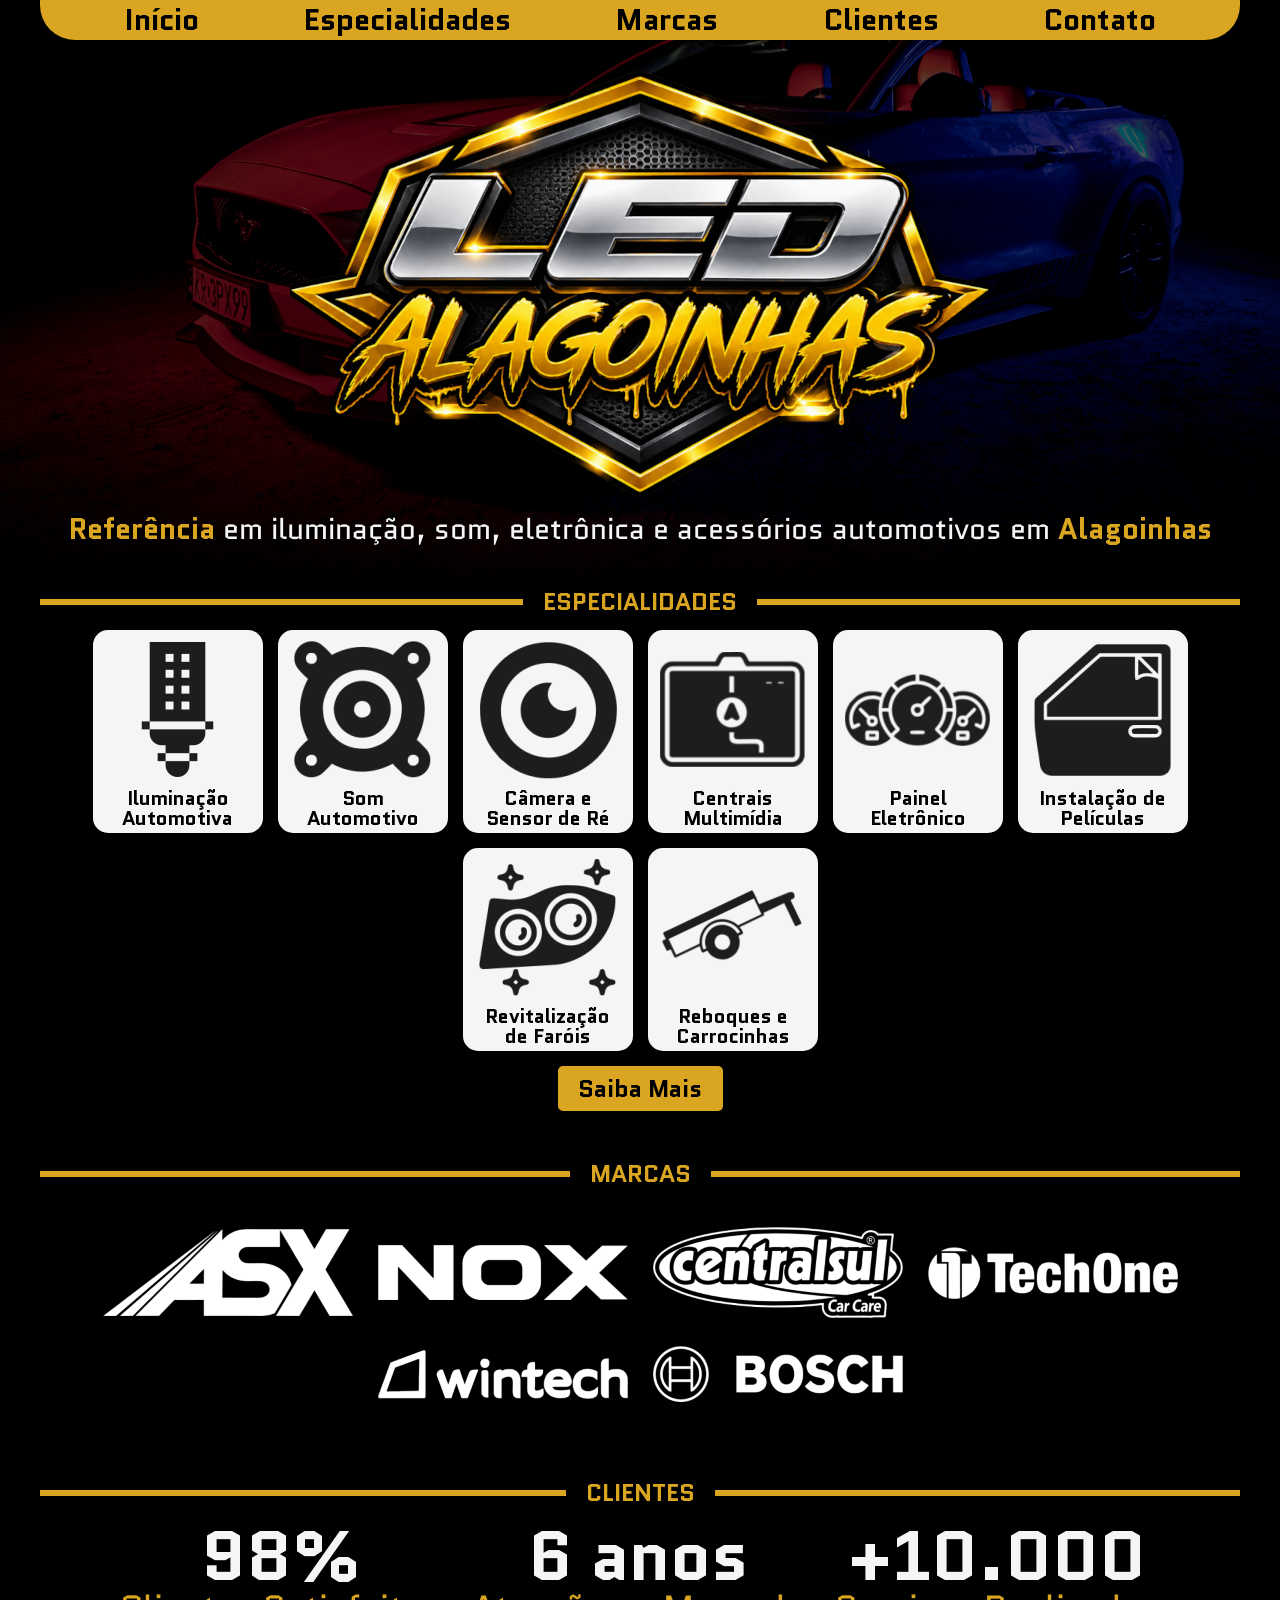
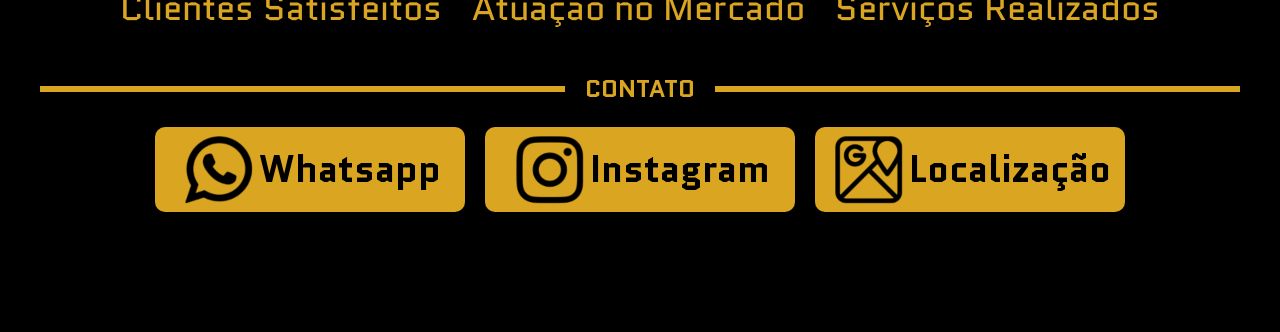
<file: index.html>
<!DOCTYPE html>
<html lang="pt-br">
<head>
    <meta charset="UTF-8">
    <meta name="viewport" content="width=device-width, initial-scale=1.0">
    <title>LED Alagoinhas</title>
    <link rel="shortcut icon" href="favicon.ico" type="image/x-icon">
    <link rel="stylesheet" href="reset.css">
    <link rel="stylesheet" href="style.css">
    <link rel="stylesheet" href="https://fonts.googleapis.com/css2?family=Material+Symbols+Outlined:opsz,wght,FILL,GRAD@20..48,100..700,0..1,-50..200&icon_names=menu,thumb_up" />
</head>
<body>
    <header class="site-header">
        <nav class="site-header__menu-desktop">
            <li><a href="index.html" class="site-header__menu-desktop__link">Início</a></li>
            <li><a href="especialidades.html" class="site-header__menu-desktop__link">Especialidades</a></li>
            <li><a href="marcas.html" class="site-header__menu-desktop__link">Marcas</a></li>
            <li><a href="clientes.html" class="site-header__menu-desktop__link">Clientes</a></li>
            <li><a href="contato.html" class="site-header__menu-desktop__link">Contato</a></li>
        </nav>
        <input type="checkbox" id="menu-toggle" class="menu-checkbox">
        <label for="menu-toggle" class="site-header__menu-label">
            <span class="material-symbols-outlined" id="site-header__menu-icon">menu</span>
        </label>
        <nav class="site-header__menu">
            <label for="menu-toggle" class="site-header__close-btn">×</label>
            <li><a href="index.html" class="site-header__menu__link">Início</a></li>
            <li><a href="especialidades.html" class="site-header__menu__link">Especialidades</a></li>
            <li><a href="marcas.html" class="site-header__menu__link">Marcas</a></li>
            <li><a href="clientes.html" class="site-header__menu__link">Clientes</a></li>
            <li><a href="contato.html" class="site-header__menu__link">Contato</a></li>
        </nav>
        <picture class="site-header__logo">
            <source media="(min-width: 768px)" srcset="assets/logo-tablet.png">
            <img src="assets/logo-celular.png" alt="Logo da LED Alagoinhas">
        </picture>
        <p class="site-header__text"><strong>Referência</strong> em iluminação, som, eletrônica e acessórios automotivos em <strong>Alagoinhas</strong></p>
    </header>
    <section class="specialties">
        <div class="container-title">
                <hr><h2 class="specialties_title">ESPECIALIDADES</h2><hr>
        </div>
        <div class="specialties__container-cards">
            <article class="specialties__card">
                <img class="specialties__card-icon" src="assets/led.png" alt="Lâmpada LED">
                <p class="specialties__card-texto">Iluminação</br>Automotiva</p>
            </article>
            <article class="specialties__card">
                <img class="specialties__card-icon" src="assets/som.png" alt="Alto-falante">
                <p class="specialties__card-texto">Som</br>Automotivo</p>
            </article>
            <article class="specialties__card">
                <img class="specialties__card-icon" src="assets/camera.png" alt="Lente de Câmera">
                <p class="specialties__card-texto">Câmera e</br>Sensor de Ré</p>
            </article>
            <article class="specialties__card">
                <img class="specialties__card-icon" src="assets/multimidia.png" alt="GPS Central Multimídia">
                <p class="specialties__card-texto">Centrais</br>Multimídia</p>
            </article>
            <article class="specialties__card">
                <img class="specialties__card-icon" src="assets/painel.png" alt="Painel Automotivo">
                <p class="specialties__card-texto">Painel</br>Eletrônico</p>
            </article>
            <article class="specialties__card">
                <img class="specialties__card-icon" src="assets/vidro.png" alt="Vidro lateral com película">
                <p class="specialties__card-texto">Instalação de</br>Películas</p>
            </article>
            <article class="specialties__card">
                <img class="specialties__card-icon" src="assets/farol.png" alt="Farol de Carro">
                <p class="specialties__card-texto">Revitalização</br>de Faróis</p>
            </article>
            <article class="specialties__card">
                <img class="specialties__card-icon" src="assets/carrocinha.png" alt="Reboque Automotivo">
                <p class="specialties__card-texto">Reboques e</br>Carrocinhas</p>
            </article>
        </div>
        <button class="specialties__button button-more"><a href="especialidades.html">Saiba Mais</a></button>
    </section>
    <section class="brands">
        <div class="container-title">
            <hr><h2 class="brands__title">MARCAS</h2><hr>
        </div>
        <div class="brands__container-logos">
            <a href="https://asx.com.br/" target="_blank" title="Ir ao site da ASX">
                <img class="brands__logo" src="assets/asx.png" alt="Logo da ASX" class="brands__logo">
            </a>
            <a href="https://www.instagram.com/noxledautomotivo/" target="_blank" title="Ir ao Instagram da NOX">
                <img class="brands__logo" src="assets/nox.png" alt="Logo da NOX" class="brands__logo">
            </a>
            <a href="https://centralsulquimica.com.br/" target="_blank" title="Ir ao site da CentralSul">
                <img class="brands__logo" src="assets/centralsul.png" alt="Logo da CentralSul" class="brands__logo">
            </a>
            <a href="https://techone.com.br/" target="_blank" title="Ir ao site da TechOne">
                <img class="brands__logo" src="assets/techone.png" alt="Logo da TechOne" class="brands__logo">
            </a>
            <a href="https://wintechimports.com/" target="_blank" title="Ir ao site da Wintech">
                <img class="brands__logo" src="assets/wintech.png" alt="Logo da Wintech" class="brands__logo">
            </a>
            <a href="https://www.bosch.com.br/" target="_blank" title="Ir ao site da Bosch Brasil">
                <img class="brands__logo" src="assets/bosch.png" alt="Logo da Bosch" class="brands__logo">
            </a>
        </div>
    </section>
    <section class="clients">
        <div class="container-title">
            <hr><h2 class="clients_title">CLIENTES</h2><hr>
        </div>
        <div class="clients__container-cards">
            <article class="clients__card">
                    <span class="clients__number">98%</span>
                    <p class="clients__text">Clientes Satisfeitos</p>
            </article>
            <article class="clients__card">
                    <span class="clients__number">6 anos</span>
                    <p class="clients__text">Atuação no Mercado</p>
            </article>
            <article class="clients__card">
                    <span class="clients__number">+10.000</span>
                    <p class="clients__text">Serviços Realizados</p>
            </article>
        </div>      
    </section>
    <section class="contact">
        <div class="container-title">
            <hr><h2 class="contact_title">CONTATO</h2><hr>
        </div>
        <div class="contact__container-cards">
            <a class="contact__link" href="https://wa.me/5575983325971?text=Olá,%20gostaria%20de%20saber%20o%20valor%20de%20um%20produto/serviço!" alt="Fale conosco no Whatsapp" target="_blank">
                <article class="contact__card">
                    <img class="contact__icon" src="assets/whatsapp.png">
                    <p class="contact__text">Whatsapp</p>
                </article>
            </a>
            <a class="contact__link" href="https://www.instagram.com/ledalagoinhas/" alt="Acesso nosso Instagram" target="_blank">
                <article class="contact__card">
                    <img class="contact__icon" src="assets/instagram.png">
                    <p class="contact__text">Instagram</p>
                </article>
            </a>
            <a class="contact__link" href="https://maps.app.goo.gl/2jc26yun7DeWSofZ9" alt="Veja como chegar à nossa loja" target="_blank">
                <article class="contact__card">
                    <img class="contact__icon" src="assets/google-maps.png" >
                    <p class="contact__text">Localização</p>
                </article>
            </a>
        </div>
    </section>
</body>
</html>
</file>
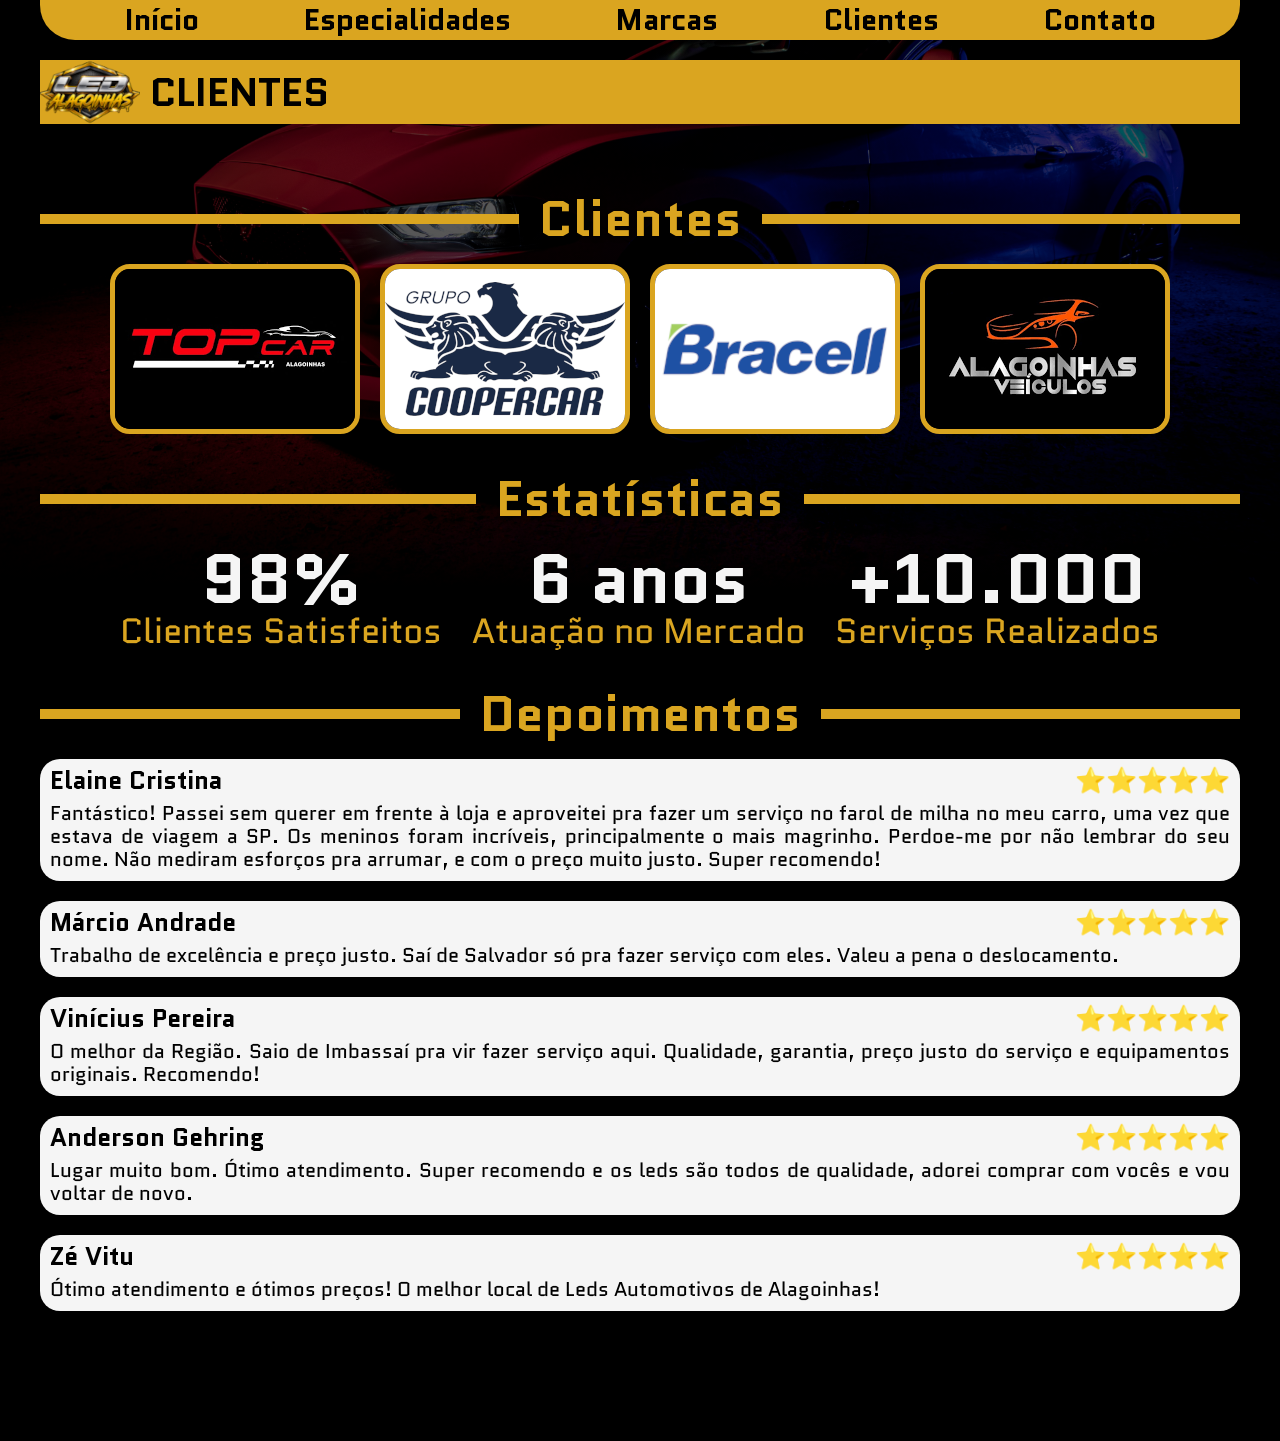
<file: clientes.html>
<!DOCTYPE html>
<html lang="pt-br">
<head>
    <meta charset="UTF-8">
    <meta name="viewport" content="width=device-width, initial-scale=1.0">
    <title>LED Alagoinhas</title>
    <link rel="shortcut icon" href="favicon.ico" type="image/x-icon">
    <link rel="stylesheet" href="reset.css">
    <link rel="stylesheet" href="style.css">
    <link rel="stylesheet" href="clients.css">
    <link rel="stylesheet" href="https://fonts.googleapis.com/css2?family=Material+Symbols+Outlined:opsz,wght,FILL,GRAD@20..48,100..700,0..1,-50..200&icon_names=menu,thumb_up" />
</head>
<body>
    <header class="site-header">
        <nav class="site-header__menu-desktop">
            <li><a href="index.html" class="site-header__menu-desktop__link">Início</a></li>
            <li><a href="especialidades.html" class="site-header__menu-desktop__link">Especialidades</a></li>
            <li><a href="marcas.html" class="site-header__menu-desktop__link">Marcas</a></li>
            <li><a href="clientes.html" class="site-header__menu-desktop__link">Clientes</a></li>
            <li><a href="contato.html" class="site-header__menu-desktop__link">Contato</a></li>
        </nav>
        <input type="checkbox" id="menu-toggle" class="menu-checkbox">
        <label for="menu-toggle" class="site-header__menu-label">
            <span class="material-symbols-outlined" id="site-header__menu-icon" style="color: black;text-shadow: none">menu</span>
        </label>
        <nav class="site-header__menu">
            <label for="menu-toggle" class="site-header__close-btn">×</label>
            <li><a href="index.html" class="site-header__menu__link">Início</a></li>
            <li><a href="especialidades.html" class="site-header__menu__link">Especialidades</a></li>
            <li><a href="marcas.html" class="site-header__menu__link">Marcas</a></li>
            <li><a href="clientes.html" class="site-header__menu__link">Clientes</a></li>
            <li><a href="contato.html" class="site-header__menu__link">Contato</a></li>
        </nav>
        <div class="site-header__nav-title">
            <img class="site-header__logo-mini.png" src="assets/logo-mini.png" alt="Logo da LED Alagoinhas">
            <h1>CLIENTES</h1>
        </div>
    </header>
    <section class="clients">
        <div class="clients__title-container">
            <hr><h2>Clientes</h2><hr>
        </div>
        <div class="clients__logo-container">
            <img class="clients__logo" alt="Logo da Top Car Alagoinhas" src="assets/topcar.png">
            <img class="clients__logo" alt="Logo do Grupo Coopercar" src="assets/coopercar.png">
            <img class="clients__logo" alt="Logo da Bracell" src="assets/bracell.png">
            <img class="clients__logo" alt="Logo da Alagoinhas Veículos" src="assets/alagoinhas-veiculos.png">
        </div>
        <div class="clients__title-container">
            <hr><h2>Estatísticas</h2><hr>
        </div>
        <div class="clients__container-cards">
            <article class="clients__card">
                    <span class="clients__number">98%</span>
                    <p class="clients__text">Clientes Satisfeitos</p>
            </article>
            <article class="clients__card">
                    <span class="clients__number">6 anos</span>
                    <p class="clients__text">Atuação no Mercado</p>
            </article>
            <article class="clients__card">
                    <span class="clients__number">+10.000</span>
                    <p class="clients__text">Serviços Realizados</p>
            </article>
        </div>
        <div class="clients__title-container">
            <hr><h2>Depoimentos</h2><hr>
        </div>
        <div class="testimonial__container">
            <div class="testimonial__card">
                <div class="testimonial__card-title">
                    <h3>Elaine Cristina</h3>
                    <p>⭐⭐⭐⭐⭐</p>
                </div>
                <p>Fantástico! Passei sem querer em frente à loja e aproveitei pra fazer um serviço no farol de milha no meu carro, uma vez que estava de viagem a SP. Os meninos foram incríveis, principalmente o mais magrinho. Perdoe-me por não lembrar do seu nome. Não mediram esforços pra arrumar, e com o preço muito justo. Super recomendo!</p>
            </div>
            <div class="testimonial__card">
                <div class="testimonial__card-title">
                    <h3>Márcio Andrade</h3>
                    <p>⭐⭐⭐⭐⭐</p>
                </div>
                <p>Trabalho de excelência e preço justo. Saí de Salvador só pra fazer serviço com eles. Valeu a pena o deslocamento.</p>
            </div>
            <div class="testimonial__card">
                <div class="testimonial__card-title">
                    <h3>Vinícius Pereira</h3>
                    <p>⭐⭐⭐⭐⭐</p>
                </div>
                <p>O melhor da Região. Saio de Imbassaí pra vir fazer serviço aqui. Qualidade, garantia, preço justo do serviço e equipamentos originais. Recomendo!</p>
            </div>
            <div class="testimonial__card">
                <div class="testimonial__card-title">
                    <h3>Anderson Gehring</h3>
                    <p>⭐⭐⭐⭐⭐</p>
                </div>
                <p>Lugar muito bom. Ótimo atendimento. Super recomendo e os leds são todos de qualidade, adorei comprar com vocês e vou voltar de novo.</p>
            </div>
            <div class="testimonial__card">
                <div class="testimonial__card-title">
                    <h3>Zé Vitu</h3>
                    <p>⭐⭐⭐⭐⭐</p>
                </div>
                <p>Ótimo atendimento e ótimos preços! O melhor local de Leds Automotivos de Alagoinhas!</p>
            </div>
        </div>
    </section>
</body>
</html>
</file>
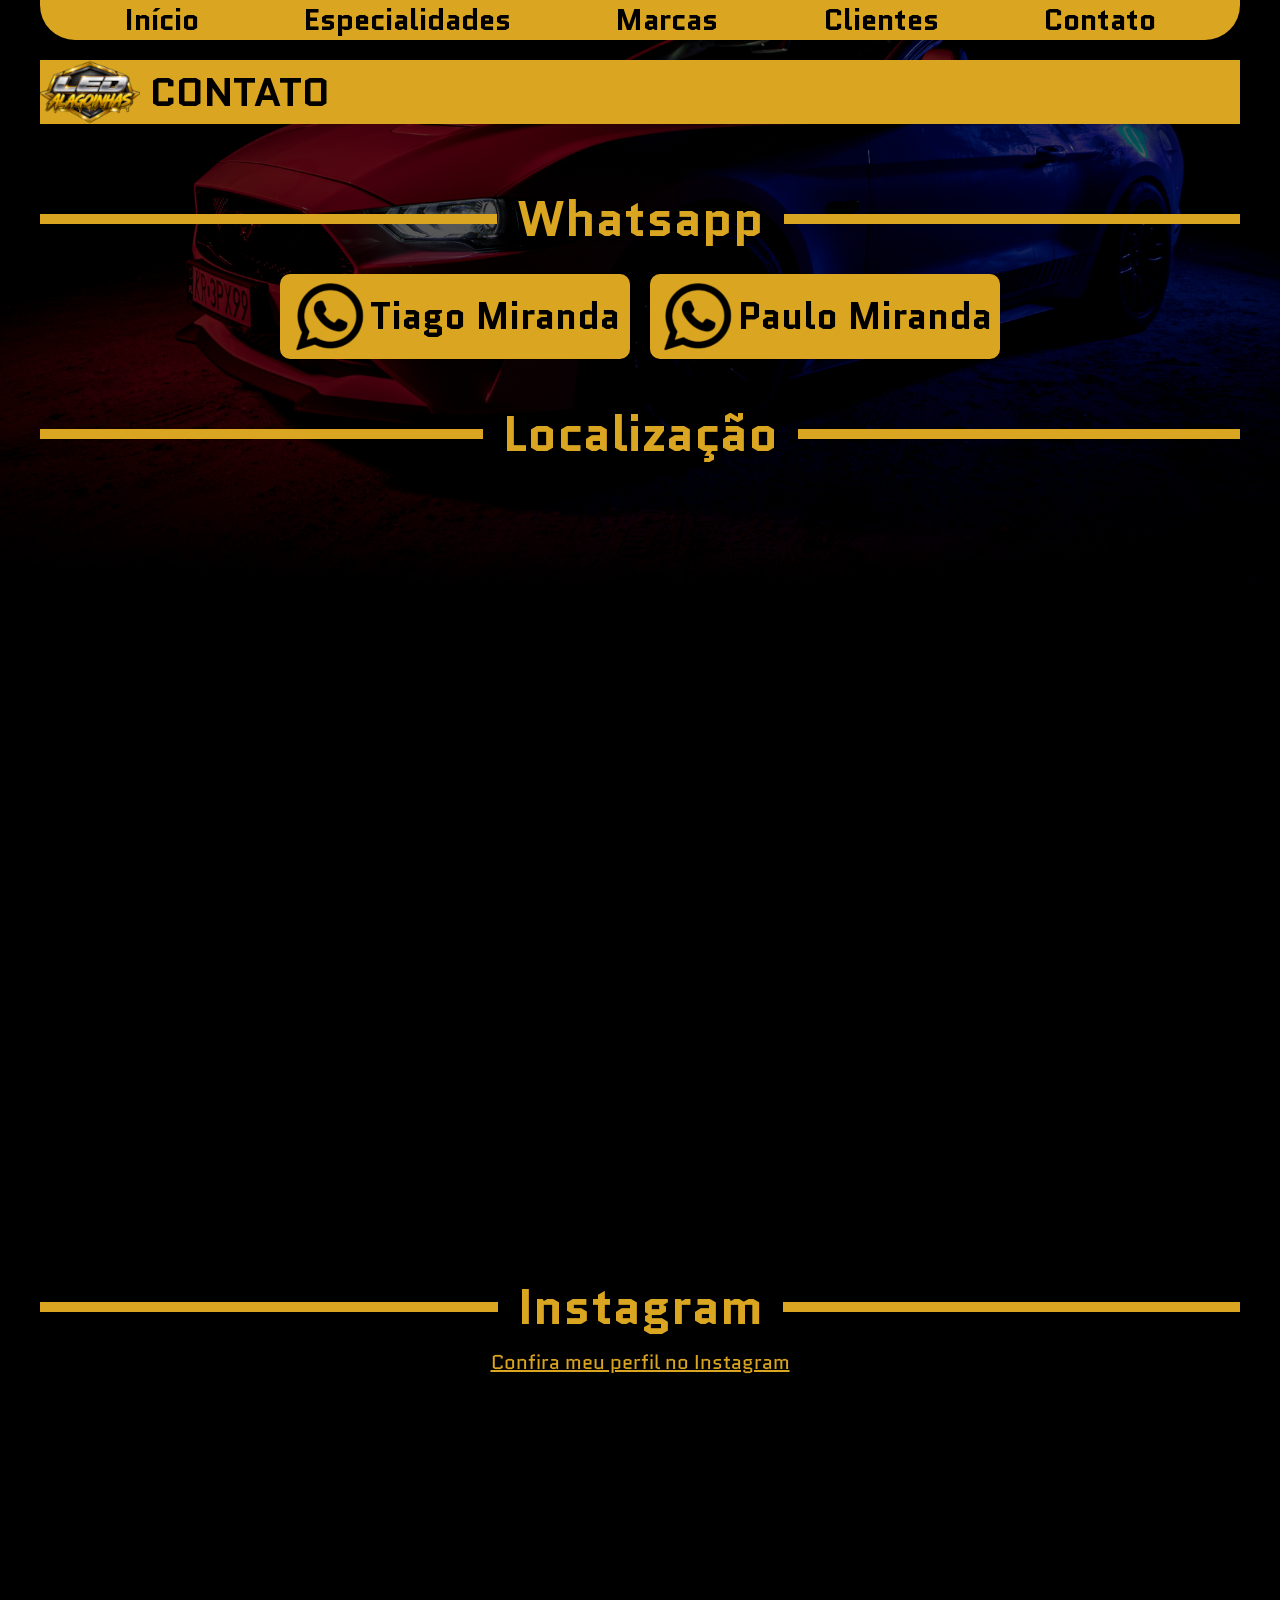
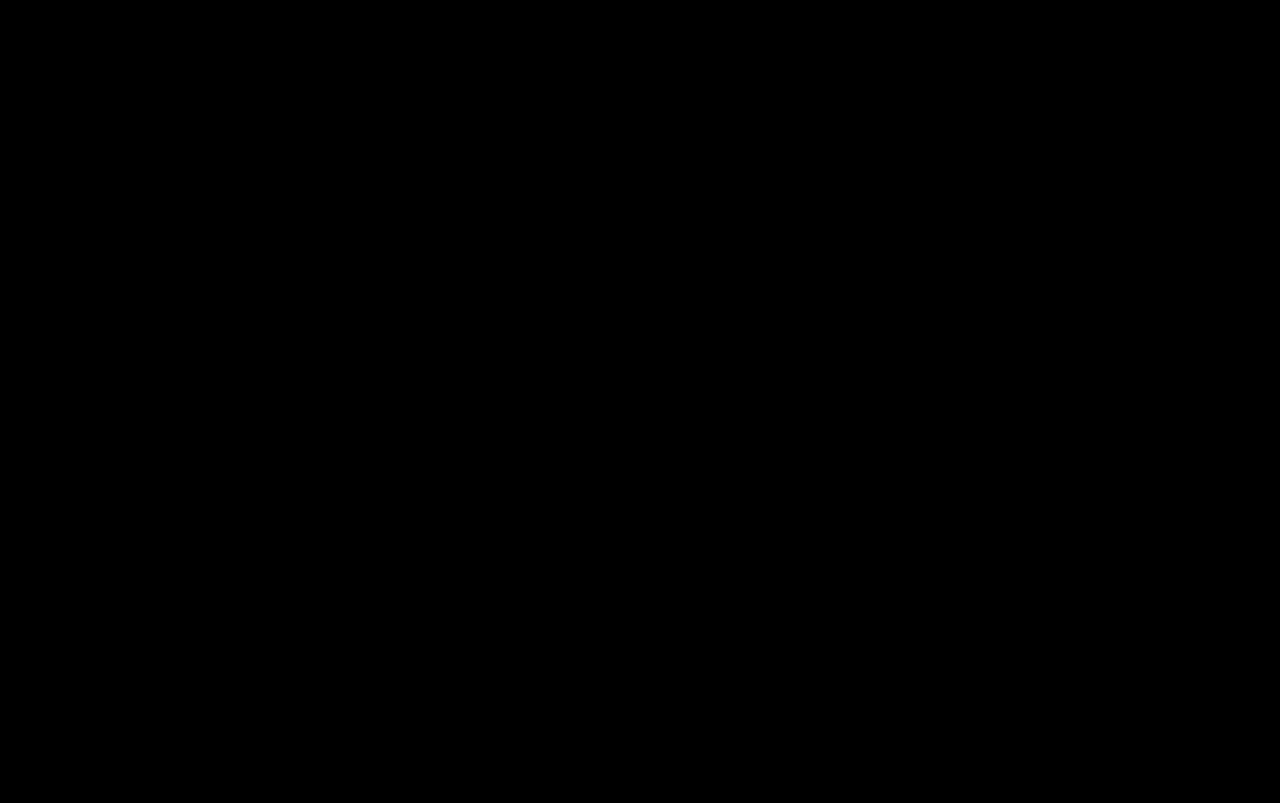
<file: contato.html>
<!DOCTYPE html>
<html lang="pt-br">
<head>
    <meta charset="UTF-8">
    <meta name="viewport" content="width=device-width, initial-scale=1.0">
    <title>LED Alagoinhas</title>
    <link rel="shortcut icon" href="favicon.ico" type="image/x-icon">
    <link rel="stylesheet" href="reset.css">
    <link rel="stylesheet" href="style.css">
    <link rel="stylesheet" href="contact.css">
    <link rel="stylesheet" href="https://fonts.googleapis.com/css2?family=Material+Symbols+Outlined:opsz,wght,FILL,GRAD@20..48,100..700,0..1,-50..200&icon_names=menu,thumb_up" />
</head>
<body>
    <header class="site-header">
        <nav class="site-header__menu-desktop">
            <li><a href="index.html" class="site-header__menu-desktop__link">Início</a></li>
            <li><a href="especialidades.html" class="site-header__menu-desktop__link">Especialidades</a></li>
            <li><a href="marcas.html" class="site-header__menu-desktop__link">Marcas</a></li>
            <li><a href="clientes.html" class="site-header__menu-desktop__link">Clientes</a></li>
            <li><a href="contato.html" class="site-header__menu-desktop__link">Contato</a></li>
        </nav>
        <input type="checkbox" id="menu-toggle" class="menu-checkbox">
        <label for="menu-toggle" class="site-header__menu-label">
            <span class="material-symbols-outlined" id="site-header__menu-icon" style="color: black;text-shadow: none">menu</span>
        </label>
        <nav class="site-header__menu">
            <label for="menu-toggle" class="site-header__close-btn">×</label>
            <li><a href="index.html" class="site-header__menu__link">Início</a></li>
            <li><a href="especialidades.html" class="site-header__menu__link">Especialidades</a></li>
            <li><a href="marcas.html" class="site-header__menu__link">Marcas</a></li>
            <li><a href="clientes.html" class="site-header__menu__link">Clientes</a></li>
            <li><a href="contato.html" class="site-header__menu__link">Contato</a></li>
        </nav>
        <div class="site-header__nav-title">
            <img class="site-header__logo-mini.png" src="assets/logo-mini.png" alt="Logo da LED Alagoinhas">
            <h1>CONTATO</h1>
        </div>
    </header>
    <section class="contact">
        <div class="contact__title-container">
            <hr><h2>Whatsapp</h2><hr>
        </div>
        <div class="contact__whatsapp">
            <a class="contact__link" href="https://wa.me/5575983325971?text=Olá,%20gostaria%20de%20saber%20o%20valor%20de%20um%20produto/serviço!" alt="Fale conosco no Whatsapp" target="_blank">
                <article class="contact__card">
                    <img class="contact__icon" src="assets/whatsapp.png">
                    <p class="contact__text">Tiago Miranda</p>
                </article>
            </a>
            <a class="contact__link" href="https://wa.me/5575982662175?text=Olá,%20gostaria%20de%20saber%20o%20valor%20de%20um%20produto/serviço!" alt="Fale conosco no Whatsapp" target="_blank">
                <article class="contact__card">
                    <img class="contact__icon" src="assets/whatsapp.png">
                    <p class="contact__text">Paulo Miranda</p>
                </article>
            </a>
        </div>
        <div class="contact__title-container">
            <hr><h2>Localização</h2><hr>
        </div>
        <div class="contact__map">
            <iframe src="https://www.google.com/maps/embed?pb=!1m18!1m12!1m3!1d3900.5028909093026!2d-38.419055324937375!3d-12.14612738809847!2m3!1f0!2f0!3f0!3m2!1i1024!2i768!4f13.1!3m3!1m2!1s0x716bdbceedd6cc1%3A0x8c4f8985d5bc285c!2sLED%20Alagoinhas%20-%20Equipadora!5e0!3m2!1spt-BR!2sbr!4v1789828930184!5m2!1spt-BR!2sbr" style="border:0;" allowfullscreen="" loading="lazy" referrerpolicy="strict-origin-when-cross-origin"></iframe>
        </div>
        <div class="contact__title-container">
            <hr><h2>Instagram</h2><hr>
        </div>
        <div class="contact__instagram">
            <blockquote class="instagram-media" data-instgrm-permalink="https://www.instagram.com/ledalagoinhas/" data-instgrm-version="14">
                <a href="https://www.instagram.com/ledalagoinhas/">Confira meu perfil no Instagram</a>
            </blockquote>
            <script async src="//www.instagram.com/embed.js"></script>
        </div>
    </section>
</body>
</html>
</file>
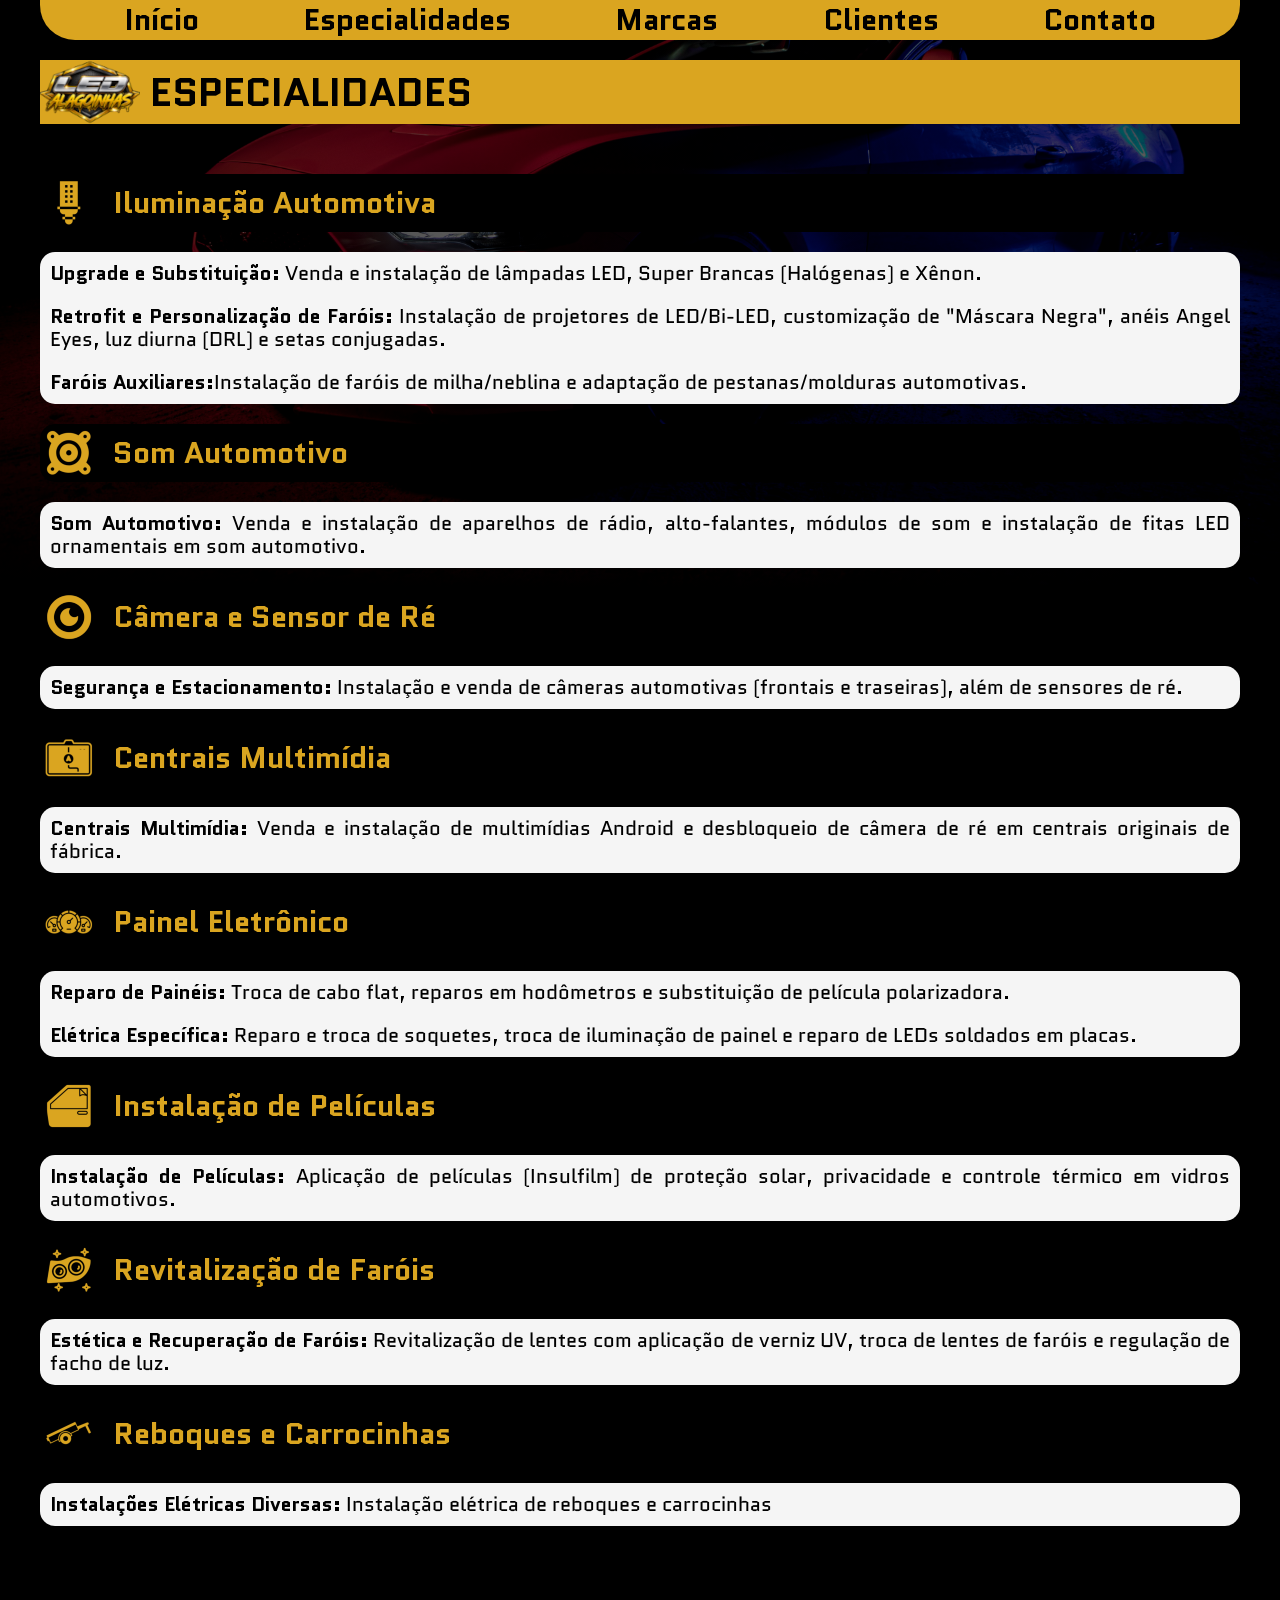
<file: especialidades.html>
<!DOCTYPE html>
<html lang="pt-br">
<head>
    <meta charset="UTF-8">
    <meta name="viewport" content="width=device-width, initial-scale=1.0">
    <title>LED Alagoinhas</title>
    <link rel="shortcut icon" href="favicon.ico" type="image/x-icon">
    <link rel="stylesheet" href="reset.css">
    <link rel="stylesheet" href="style.css">
    <link rel="stylesheet" href="specialties.css">
    <link rel="stylesheet" href="https://fonts.googleapis.com/css2?family=Material+Symbols+Outlined:opsz,wght,FILL,GRAD@20..48,100..700,0..1,-50..200&icon_names=menu,thumb_up" />
</head>
<body>
    <header class="site-header">
        <nav class="site-header__menu-desktop">
            <li><a href="index.html" class="site-header__menu-desktop__link">Início</a></li>
            <li><a href="especialidades.html" class="site-header__menu-desktop__link">Especialidades</a></li>
            <li><a href="marcas.html" class="site-header__menu-desktop__link">Marcas</a></li>
            <li><a href="clientes.html" class="site-header__menu-desktop__link">Clientes</a></li>
            <li><a href="contato.html" class="site-header__menu-desktop__link">Contato</a></li>
        </nav>
        <input type="checkbox" id="menu-toggle" class="menu-checkbox">
        <label for="menu-toggle" class="site-header__menu-label">
            <span class="material-symbols-outlined" id="site-header__menu-icon" style="color: black;text-shadow: none">menu</span>
        </label>
        <nav class="site-header__menu">
            <label for="menu-toggle" class="site-header__close-btn">×</label>
            <li><a href="index.html" class="site-header__menu__link">Início</a></li>
            <li><a href="especialidades.html" class="site-header__menu__link">Especialidades</a></li>
            <li><a href="marcas.html" class="site-header__menu__link">Marcas</a></li>
            <li><a href="clientes.html" class="site-header__menu__link">Clientes</a></li>
            <li><a href="contato.html" class="site-header__menu__link">Contato</a></li>
        </nav>
        <div class="site-header__nav-title">
            <img class="site-header__logo-mini.png" src="assets/logo-mini.png" alt="Logo da LED Alagoinhas">
            <h1>ESPECIALIDADES</h1>
        </div>
    </header>
    <section class="specialties">
            <article class="specialties__description">
                <div class="specialties__title-container">
                    <img class="specialties__icon" src="assets/led-s.png" alt="Lâmpada LED">
                    <h2 class="specialties__title">Iluminação Automotiva</h2>
                </div>
                <div class="specialties__description-text">
                    <p><strong>Upgrade e Substituição:</strong> Venda e instalação de lâmpadas LED, Super Brancas (Halógenas) e Xênon.</p>
                    <p><strong>Retrofit e Personalização de Faróis:</strong> Instalação de projetores de LED/Bi-LED, customização de "Máscara Negra", anéis Angel Eyes, luz diurna (DRL) e setas conjugadas.</p>
                    <p><strong>Faróis Auxiliares:</strong>Instalação de faróis de milha/neblina e adaptação de pestanas/molduras automotivas.</p>
                </div>
            </article>
            <article class="specialties__description">
                <div class="specialties__title-container">
                    <img class="specialties__icon" src="assets/som-s.png" alt="Alto-falante">
                    <h2 class="specialties__title">Som Automotivo</h2>
                </div>
                <div class="specialties__description-text">
                    <p><strong>Som Automotivo:</strong> Venda e instalação de aparelhos de rádio, alto-falantes, módulos de som e instalação de fitas LED ornamentais em som automotivo.</p>
                </div>
            </article>
            <article class="specialties__description">
                <div class="specialties__title-container">
                    <img class="specialties__icon" src="assets/camera-s.png" alt="Lente de Câmera">
                    <h2 class="specialties__title">Câmera e Sensor de Ré</h2>
                </div>
                <div class="specialties__description-text">
                    <p><strong>Segurança e Estacionamento:</strong> Instalação e venda de câmeras automotivas (frontais e traseiras), além de sensores de ré.</p>
                </div>
            </article>
            <article class="specialties__description">
                <div class="specialties__title-container">
                    <img class="specialties__icon" src="assets/multimidia-s.png" alt="GPS Central Multimídia">
                    <h2 class="specialties__title">Centrais Multimídia</h2>
                </div>
                <div class="specialties__description-text">
                    <p><strong>Centrais Multimídia:</strong> Venda e instalação de multimídias Android e desbloqueio de câmera de ré em centrais originais de fábrica.</p>
                </div>
            </article>
            <article class="specialties__description">
                <div class="specialties__title-container">
                    <img class="specialties__icon" src="assets/painel-s.png" alt="Painel Automotivo">
                    <h2 class="specialties__title">Painel Eletrônico</h2>
                </div>
                <div class="specialties__description-text">
                    <p><strong>Reparo de Painéis:</strong> Troca de cabo flat, reparos em hodômetros e substituição de película polarizadora.</p>
                    <p><strong>Elétrica Específica:</strong> Reparo e troca de soquetes, troca de iluminação de painel e reparo de LEDs soldados em placas.</p>
                </div>
            </article>
            <article class="specialties__description">
                <div class="specialties__title-container">
                    <img class="specialties__icon" src="assets/vidro-s.png" alt="Vidro lateral com película">
                    <h2 class="specialties__title">Instalação de Películas</h2>
                </div>
                <div class="specialties__description-text">
                    <p><strong>Instalação de Películas:</strong> Aplicação de películas (Insulfilm) de proteção solar, privacidade e controle térmico em vidros automotivos.</p>
                </div>
            </article>
            <article class="specialties__description">
                <div class="specialties__title-container">
                    <img class="specialties__icon" src="assets/farol-s.png" alt="Farol de Carro">
                    <h2 class="specialties__title">Revitalização de Faróis</h2>
                </div>
                <div class="specialties__description-text">
                    <p><strong>Estética e Recuperação de Faróis:</strong> Revitalização de lentes com aplicação de verniz UV, troca de lentes de faróis e regulação de facho de luz.</p>
                </div>
            </article>
            <article class="specialties__description">
                <div class="specialties__title-container">
                    <img class="specialties__icon" src="assets/carrocinha-s.png" alt="Reboque Automotivo">
                    <h2 class="specialties__title">Reboques e Carrocinhas</h2>
                </div>
                <div class="specialties__description-text">
                    <p><strong>Instalações Elétricas Diversas:</strong> Instalação elétrica de reboques e carrocinhas</p>
                </div>
            </article>
    </section>
</body>
</html>
</file>
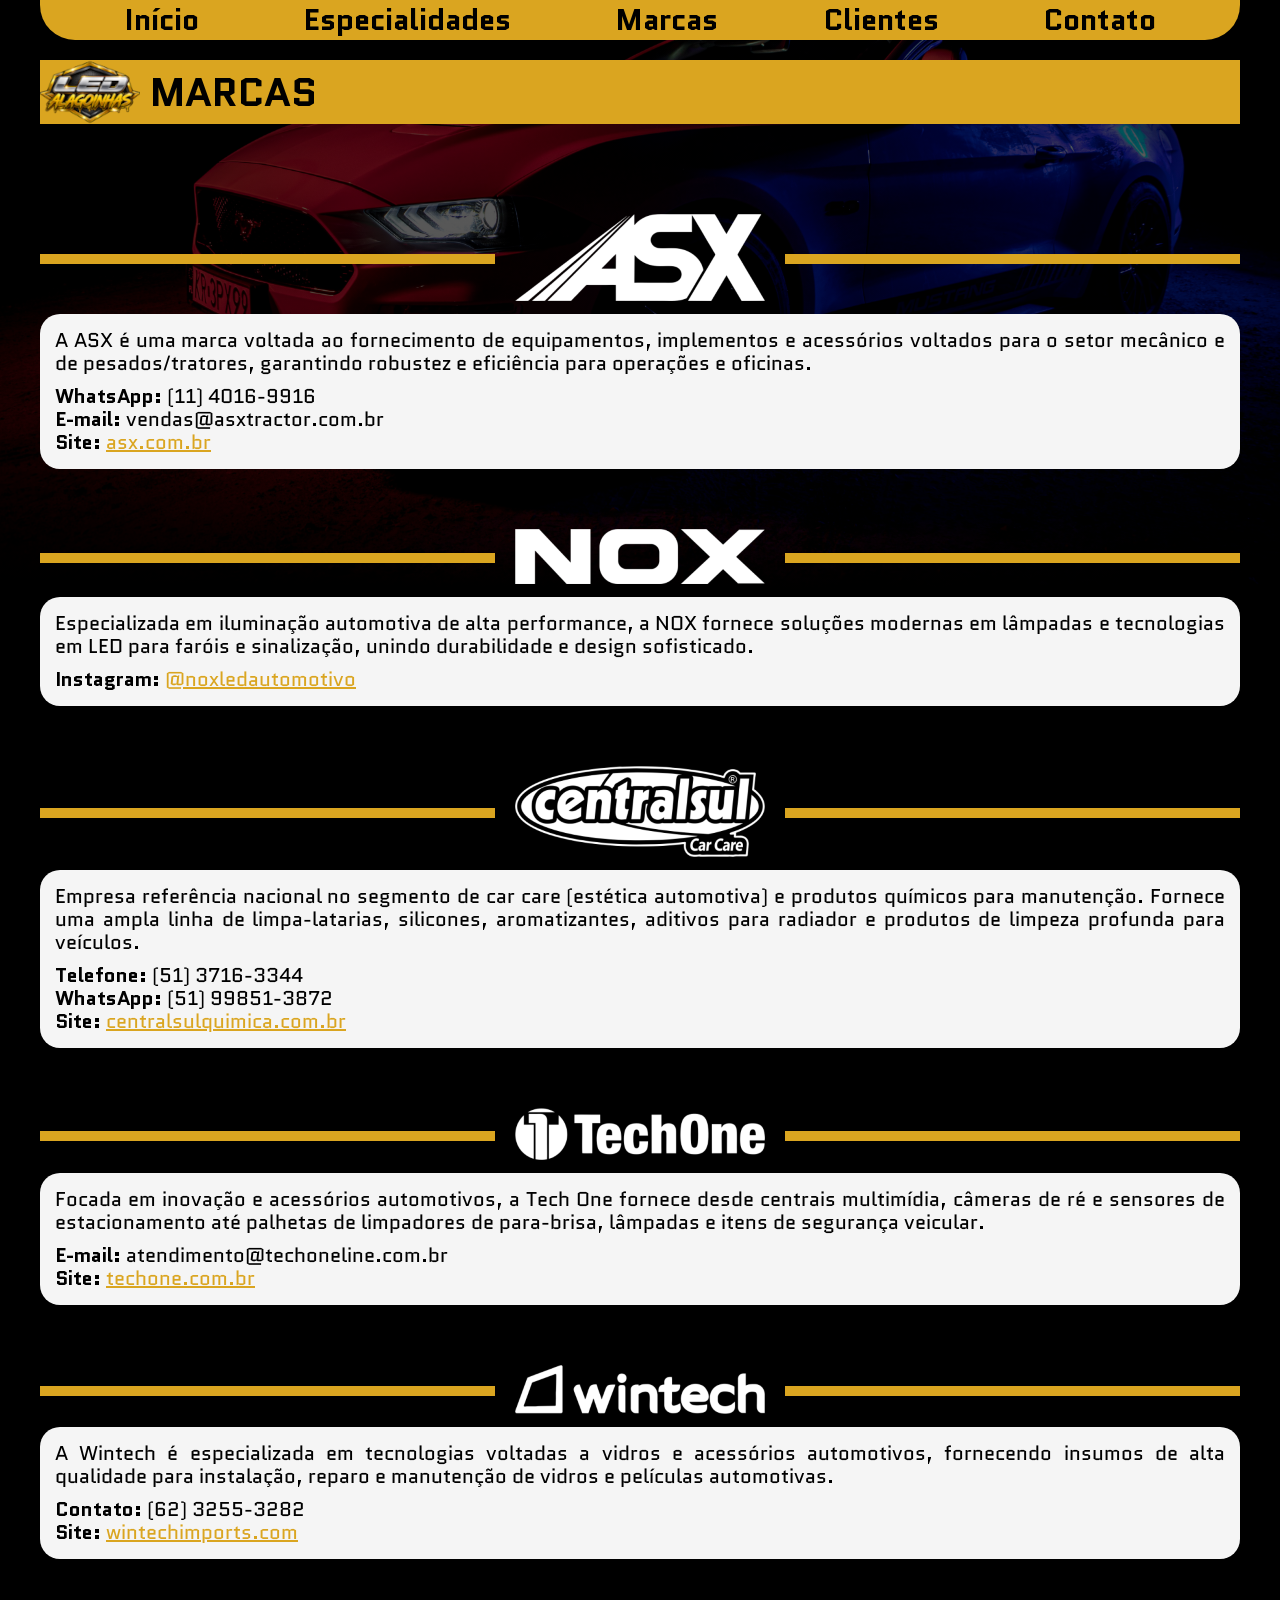
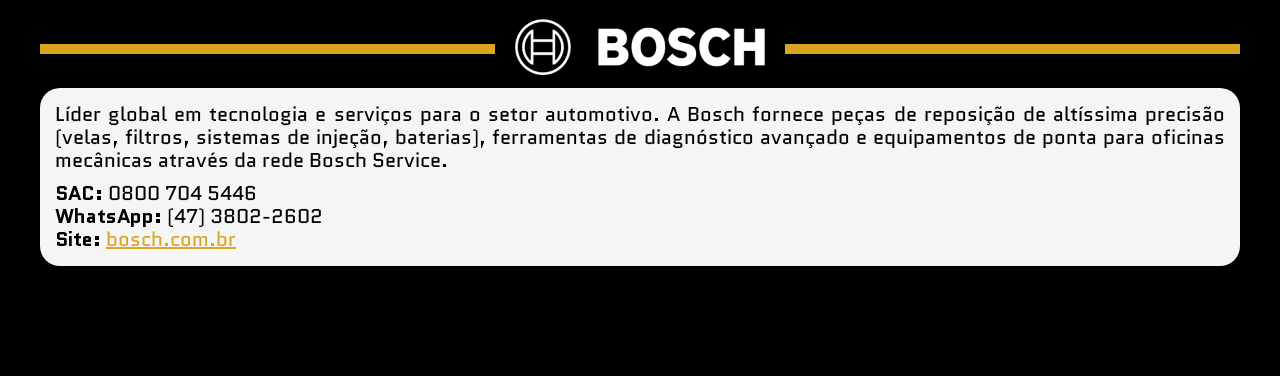
<file: marcas.html>
<!DOCTYPE html>
<html lang="pt-br">
<head>
    <meta charset="UTF-8">
    <meta name="viewport" content="width=device-width, initial-scale=1.0">
    <title>LED Alagoinhas</title>
    <link rel="shortcut icon" href="favicon.ico" type="image/x-icon">
    <link rel="stylesheet" href="reset.css">
    <link rel="stylesheet" href="style.css">
    <link rel="stylesheet" href="brands.css">
    <link rel="stylesheet" href="https://fonts.googleapis.com/css2?family=Material+Symbols+Outlined:opsz,wght,FILL,GRAD@20..48,100..700,0..1,-50..200&icon_names=menu,thumb_up" />
</head>
<body>
    <header class="site-header">
        <nav class="site-header__menu-desktop">
            <li><a href="index.html" class="site-header__menu-desktop__link">Início</a></li>
            <li><a href="especialidades.html" class="site-header__menu-desktop__link">Especialidades</a></li>
            <li><a href="marcas.html" class="site-header__menu-desktop__link">Marcas</a></li>
            <li><a href="clientes.html" class="site-header__menu-desktop__link">Clientes</a></li>
            <li><a href="contato.html" class="site-header__menu-desktop__link">Contato</a></li>
        </nav>
        <input type="checkbox" id="menu-toggle" class="menu-checkbox">
        <label for="menu-toggle" class="site-header__menu-label">
            <span class="material-symbols-outlined" id="site-header__menu-icon" style="color: black;text-shadow: none">menu</span>
        </label>
        <nav class="site-header__menu">
            <label for="menu-toggle" class="site-header__close-btn">×</label>
            <li><a href="index.html" class="site-header__menu__link">Início</a></li>
            <li><a href="especialidades.html" class="site-header__menu__link">Especialidades</a></li>
            <li><a href="marcas.html" class="site-header__menu__link">Marcas</a></li>
            <li><a href="clientes.html" class="site-header__menu__link">Clientes</a></li>
            <li><a href="contato.html" class="site-header__menu__link">Contato</a></li>
        </nav>
        <div class="site-header__nav-title">
            <img class="site-header__logo-mini.png" src="assets/logo-mini.png" alt="Logo da LED Alagoinhas">
            <h1>MARCAS</h1>
        </div>
    </header>
    <section class="brands__description">
            <article class="brands__card">
                <div class="brands__container-logo">
                    <hr>
                    <a href="https://asx.com.br/" target="_blank" title="Ir ao site da ASX">
                        <img class="brands__logo" src="assets/asx.png" alt="Logo da ASX" class="brands__logo">
                    </a>
                    <hr>
                </div>
                <div class="brands__card-text">
                    <p>A ASX é uma marca voltada ao fornecimento de equipamentos, implementos e acessórios voltados para o setor mecânico e de pesados/tratores, garantindo robustez e eficiência para operações e oficinas.
                        <ul>
                            <li><strong>WhatsApp:</strong> (11) 4016-9916</li>
                            <li><strong>E-mail:</strong> vendas@asxtractor.com.br</li>
                            <li><strong>Site: </strong><a href="https://asx.com.br/" target="_blank" title="Ir ao site da ASX">asx.com.br</a></li>
                        </ul>
                    </p>
                </div>
            </article>
            <article class="brands__card">
                <div class="brands__container-logo">
                    <hr>
                    <a href="https://www.instagram.com/noxledautomotivo/" target="_blank" title="Ir ao Instagram da NOX">
                        <img class="brands__logo" src="assets/nox.png" alt="Logo da NOX" class="brands__logo">
                    </a>
                    <hr>
                </div>
                <div class="brands__card-text">
                    <p>Especializada em iluminação automotiva de alta performance, a NOX fornece soluções modernas em lâmpadas e tecnologias em LED para faróis e sinalização, unindo durabilidade e design sofisticado.
                        <ul>
                            <li><strong>Instagram:</strong> <a href="https://www.instagram.com/noxledautomotivo/" target="_blank" title="Ir ao Instagram da NOX">@noxledautomotivo</a></li>
                        </ul>
                    </p>
                </div>
            </article>
            <article class="brands__card">
                <div class="brands__container-logo">
                    <hr>
                    <a href="https://centralsulquimica.com.br/" target="_blank" title="Ir ao site da CentralSul">
                        <img class="brands__logo" src="assets/centralsul.png" alt="Logo da CentralSul" class="brands__logo">
                    </a>
                    <hr>
                </div>
                <div class="brands__card-text">
                    <p>Empresa referência nacional no segmento de car care (estética automotiva) e produtos químicos para manutenção. Fornece uma ampla linha de limpa-latarias, silicones, aromatizantes, aditivos para radiador e produtos de limpeza profunda para veículos.
                        <ul>
                            <li><strong>Telefone:</strong> (51) 3716-3344</li>
                            <li><strong>WhatsApp:</strong> (51) 99851-3872</li>
                            <li><strong>Site:</strong> <a href="https://centralsulquimica.com.br/" target="_blank" title="Ir ao site da CentralSul">centralsulquimica.com.br</a></li>
                        </ul>
                    </p>
                </div>
            </article>
            <article class="brands__card">
                <div class="brands__container-logo">
                    <hr>
                    <a href="https://techone.com.br/" target="_blank" title="Ir ao site da TechOne">
                        <img class="brands__logo" src="assets/techone.png" alt="Logo da TechOne" class="brands__logo">
                    </a>
                    <hr>
                </div>
                <div class="brands__card-text">
                    <p>Focada em inovação e acessórios automotivos, a Tech One fornece desde centrais multimídia, câmeras de ré e sensores de estacionamento até palhetas de limpadores de para-brisa, lâmpadas e itens de segurança veicular.
                        <ul>
                            <li><strong>E-mail:</strong> atendimento@techoneline.com.br</li>
                            <li><strong>Site:</strong> <a href="https://techone.com.br/" target="_blank" title="Ir ao site da TechOne">techone.com.br</a></li>
                        </ul>
                    </p>
                </div>
            </article>
            <article class="brands__card">
                <div class="brands__container-logo">
                    <hr>
                    <a href="https://wintechimports.com/" target="_blank" title="Ir ao site da Wintech">
                        <img class="brands__logo" src="assets/wintech.png" alt="Logo da Wintech" class="brands__logo">
                    </a>
                    <hr>
                </div>
                <div class="brands__card-text">
                    <p>A Wintech é especializada em tecnologias voltadas a vidros e acessórios automotivos, fornecendo insumos de alta qualidade para instalação, reparo e manutenção de vidros e películas automotivas.
                        <ul>
                            <li><strong>Contato:</strong> (62) 3255-3282</li>
                            <li><strong>Site:</strong> <a href="https://wintechimports.com/" target="_blank" title="Ir ao site da Wintech">wintechimports.com</a></li>
                        </ul>
                    </p>
                </div>
            </article>
            <article class="brands__card">
                <div class="brands__container-logo">
                    <hr>
                    <a href="https://www.bosch.com.br/" target="_blank" title="Ir ao site da Bosch Brasil">
                        <img class="brands__logo" src="assets/bosch.png" alt="Logo da Bosch" class="brands__logo">
                    </a>
                    <hr>
                </div>
                <div class="brands__card-text">
                    <p>Líder global em tecnologia e serviços para o setor automotivo. A Bosch fornece peças de reposição de altíssima precisão (velas, filtros, sistemas de injeção, baterias), ferramentas de diagnóstico avançado e equipamentos de ponta para oficinas mecânicas através da rede Bosch Service.
                        <ul>
                            <li><strong>SAC:</strong> 0800 704 5446</li>
                            <li><strong>WhatsApp:</strong> (47) 3802-2602</li>
                            <li><strong>Site:</strong> <a href="https://www.bosch.com.br/" target="_blank" title="Ir ao site da Bosch Brasil">bosch.com.br</a></li>
                        </ul>
                    </p>
                </div>
            </article>
    </section>
</body>
</html>
</file>
<file: style.css>
@import url('https://fonts.googleapis.com/css2?family=Quantico:ital,wght@0,400;0,700;1,400;1,700&display=swap');

.quantico-regular {
  font-family: "Quantico", sans-serif;
  font-weight: 400;
  font-style: normal;
}

.quantico-bold {
  font-family: "Quantico", sans-serif;
  font-weight: 700;
  font-style: normal;
}

.quantico-regular-italic {
  font-family: "Quantico", sans-serif;
  font-weight: 400;
  font-style: italic;
}

.quantico-bold-italic {
  font-family: "Quantico", sans-serif;
  font-weight: 700;
  font-style: italic;
}

.material-symbols-outlined {
  font-variation-settings:
  'FILL' 0,
  'wght' 400,
  'GRAD' 0,
  'opsz' 24
}

body {
    font-family: "Quantico";
    color: whitesmoke;
    font-size: 1.25em;
    background-color: black;
    background-image: linear-gradient(rgba(0, 0, 0, 0.5), rgba(0, 0, 0, 0.5)), url(assets/fundo-celular.png);
    background-repeat: no-repeat;
    background-size: contain;
    width: 100%;
    padding-bottom: 100px;
}

header {
    text-align: center;
    max-width: 1200px;
    margin: auto;
}

.menu-checkbox {
    display: none;
    margin-top: 50px;
}

.menu-checkbox:checked ~ .site-header__menu {
    display: block;
}

.menu-checkbox:checked ~ .site-header__menu-label {
    display: none;
}

.site-header__close-btn {
    position: absolute;
    top: 5px;
    right: 15px;
    font-size: 45px;
    color: goldenrod;
    cursor: pointer;
    text-shadow: 2px 2px 4px rgba(0, 0, 0, 0.9);
}

.site-header__menu-label {
    cursor: pointer;
    position: absolute;
    z-index: 3;
    top: 0;
    right: 0;
}

#site-header__menu-icon {
    color: #daa520;
    font-size: 48px;
    text-shadow: 2px 2px 4px rgba(0, 0, 0, 0.9);
    padding: 5px;
    position: absolute;
    z-index: 1;
    right: 0;
    top: 0;
}

.site-header__menu {
    background-color: rgba(0, 0, 0, 0.747);
    height: 100%;
    width: 100%;
    position: fixed;
    z-index: 2;
    display: none;
}

.site-header__menu li {
    padding: 15px 0;
    border-right: 5px solid goldenrod;
    margin: 15px 0;
}

.site-header__menu__link {
    text-decoration: none;
    color: goldenrod;
    text-shadow: 2px 2px 4px rgba(0, 0, 0, 0.9);
    font-size: 1.75em;
    font-weight: bold;
}

.site-header__menu li:hover{
    background-color: goldenrod;
}

.site-header__menu li:hover .site-header__menu__link {
    color: black;
    text-shadow: none;
}

.site-header__menu-desktop {
    display: none;
    background-color: goldenrod;
    border-radius: 0 0 35px 35px ;
    margin-bottom: 20px;
}

.site-header__menu-desktop li{
    list-style-type: none;
    padding: 5px 20px;
    text-align: center;
}

.site-header__menu-desktop li:hover{
    background-color: darkgoldenrod;
    border-radius: 15px;
}

.site-header__menu-desktop__link{
    text-decoration: none;
    color: black;
    font-size: 1.5em;
    font-weight: bold;
}

.site-header__menu-desktop li:hover .site-header__menu-desktop__link{
    color: whitesmoke;
}

.site-header__nav-title {
    background-color: goldenrod;
    display: flex;
    align-items: center;
    margin-bottom: 20px;
}

.site-header__nav-title h1{
    padding-left: 10px;
    color: black;
    font-size: 1.25em;
    font-weight: bold;
}

.site-header__text {
    font-size: 1.45em;
    text-align: center;
    text-shadow: 2px 2px 4px rgba(0, 0, 0, 0.9);
    padding: 5px;
}

.site-header__text strong{
    font-weight: bold;
    color:goldenrod;
}

.container-title {
    display: flex;
    margin: 30px 0 15px 0;
    align-items: center;
}

h2 {
    font-size: 1.2em;
    font-weight: bold;
    text-align: center;
    color: goldenrod;
    padding: 0 20px;
    text-shadow: 2px 2px 4px rgba(0, 0, 0, 0.9);
}

hr {
    width: 100%;
    border: 3px solid goldenrod;
    text-shadow: 2px 2px 4px rgba(0, 0, 0, 0.9);
}


section {
    text-align: center;
    padding: 10px;
    max-width: 1200px;
    margin: auto;
}

a {
    color: goldenrod;
}

a:hover {
    color: darkgoldenrod;
}

.specialties__container-cards {
    display: flex;
    flex-wrap: wrap;
    gap: 15px;
    justify-content: center;
}

.specialties__card{
    background-color: whitesmoke;
    color: black;
    font-weight: bold;
    border-radius: 15px;
    width: 160px;
    padding: 5px;
}

.contact__container-cards {
    display: flex;
    flex-wrap: wrap;
    justify-content: center;
}

.contact__card{
    background-color: goldenrod;
    color: black;
    font-weight: bold;
    border-radius: 10px;
    height: 75px;
    width: 300px;
    font-size: 1.85em;
    display: flex;
    align-items: center;
    align-content: center;
    justify-content: center;
    padding: 5px;
    margin: 10px;
}

.contact__card:hover{
    background-color: whitesmoke;
}

.specialties__card-texto {
    border-radius: 0 0 15px 15px;
}

.brands__container-logos{
    display: flex;
    flex-wrap: wrap;
    gap: 25px;
    justify-content: center;
    align-items: center;
    align-content: center;
    padding: 25px 0;
}

.clients__container-cards {
    display: flex;
    flex-wrap: wrap;
    font-size: 1.75em;
    justify-content: center;
    gap: 30px;
}

.clients__card {
    color: goldenrod;
}

.clients__number {
    color: whitesmoke;
    font-weight: bold;
    font-size: 2em;
}

.contact__link {
    text-decoration: none;
    color: black;
}

.button-more {
    background-color: goldenrod;
    border-radius: 5px;
    border: none;
    font-family: 'Quantico';
    font-size: 1.2em;
    font-weight: bold;
    width: 165px;
    padding: 5px 0;
    margin-top: 15px;
}

.button-more:hover {
    background-color: darkgoldenrod;
}

.button-more a {
    text-decoration: none;
    color: black;
}

@media screen and (min-width: 768px) {
    body {
    background-image:  linear-gradient(rgba(0, 0, 0, 0.5), rgba(0, 0, 0, 0.5)), url(assets/fundo-tablet.png);
    background-position: top center;
    background-size: contain;
    }

    .site-header__nav-title h1{
        font-size: 2em;
    }

    .site-header__menu {
        display: none;
    }
}

@media screen and (min-width: 1024px) {
    body {
    background-image:  linear-gradient(rgba(0, 0, 0, 0.5), rgba(0, 0, 0, 0.5)), url(assets/fundo-desktop.png);
    background-position: top center;
    background-size: contain;
    }

    .site-header__menu-label {
        display: none;
    }
    .site-header__menu-desktop{
        display: flex;
        justify-content: space-evenly;
    }
}
</file>
<file: clients.css>
.clients__logo-container {
    display: flex;
    flex-wrap: wrap;
    gap: 20px;
    align-items: center;
    justify-content: center;
}

.clients__logo-container img {
    border: 5px solid goldenrod;
    border-radius: 20px;
}

.clients__title-container {
    display: flex;
    align-items: center;
    justify-content: center;
    align-content: center;
    margin: 40px 0 20px 0;
}

.clients__title-container h2 {
    font-size: 2.5em;
}

.clients__title-container hr {
    display: block;
    border: 5px solid goldenrod;
}



.testimonial__card {
    background-color: whitesmoke;
    color: black;
    text-align: justify;
    font-size: 1em;
    padding: 10px;
    margin-bottom: 20px;
    border-radius: 20px;
    line-height: 1.15em;
}

.testimonial__card-title {
    display: flex;
    justify-content: space-between;
    margin-bottom: 10px;
    font-weight: bold;
    font-size: 1.25em;
    align-items: center;
}
</file>
<file: contact.css>
.contact__title-container {
    display: flex;
    align-items: center;
    justify-content: center;
    align-content: center;
    margin: 40px 0 20px 0;
}
.contact__title-container h2 {
    font-size: 2.5em;
}

.contact__title-container hr {
    display: block;
    border: 5px solid goldenrod;
}


.contact__map {
    width: 95%;
    aspect-ratio: 3 / 2;
    margin: auto;
    max-width: 1200px;
}

.contact__map iframe{
    width: 100%;
    height: 100%;
    border-radius: 20px;
}

.contact__instagram {
    width: 95%;
    aspect-ratio: 40/33;
    margin: auto;
    max-width: 1200px;
}

.instagram-media {
    width: 100%;
    height: 100%;
}

.contact__whatsapp {
    display: flex;
    flex-wrap: wrap;
    align-items: center;
    justify-content: center;
}

.contact__whatsapp .contact__card {
    width: 340px;
}
</file>
<file: specialties.css>
.specialties__description {
    text-align: justify;
}

.specialties__description-text {
    background-color: whitesmoke;
    color: black;
    font-size: 1em;
    padding: 10px;
    border-radius: 15px;
    line-height: 1.15em;
}

.specialties__description-text p {
    margin: 0 0 20px 0;
}

.specialties__description-text p:last-child {
    margin: 0;
}

.specialties__description strong{
    font-weight: bold;
}

.specialties__title-container {
    display: flex;
    align-items: center;
    margin: 20px 0;
    background-color: black;
    padding: 5px;
    border-radius: 15px;
}

.specialties__title {
    font-size: 1.5em;
}
</file>
<file: brands.css>
.brands__container-logo {
    margin: 60px 0 10px 0;
    display: flex;
    align-items: center;
    gap: 20px;
}

.brands__container-logo hr {
    border: 5px solid goldenrod;
}

.brands__card-text {
    background-color: whitesmoke;
    color: black;
    padding: 5px 15px;
    border-radius: 20px;
    text-align: justify;
    line-height: 1.15em;
}

.brands__card-text p {
    margin: 10px 0;
    font-size: 1em;
}

.brands__card-text strong {
    font-weight: bold;
}
</file>
